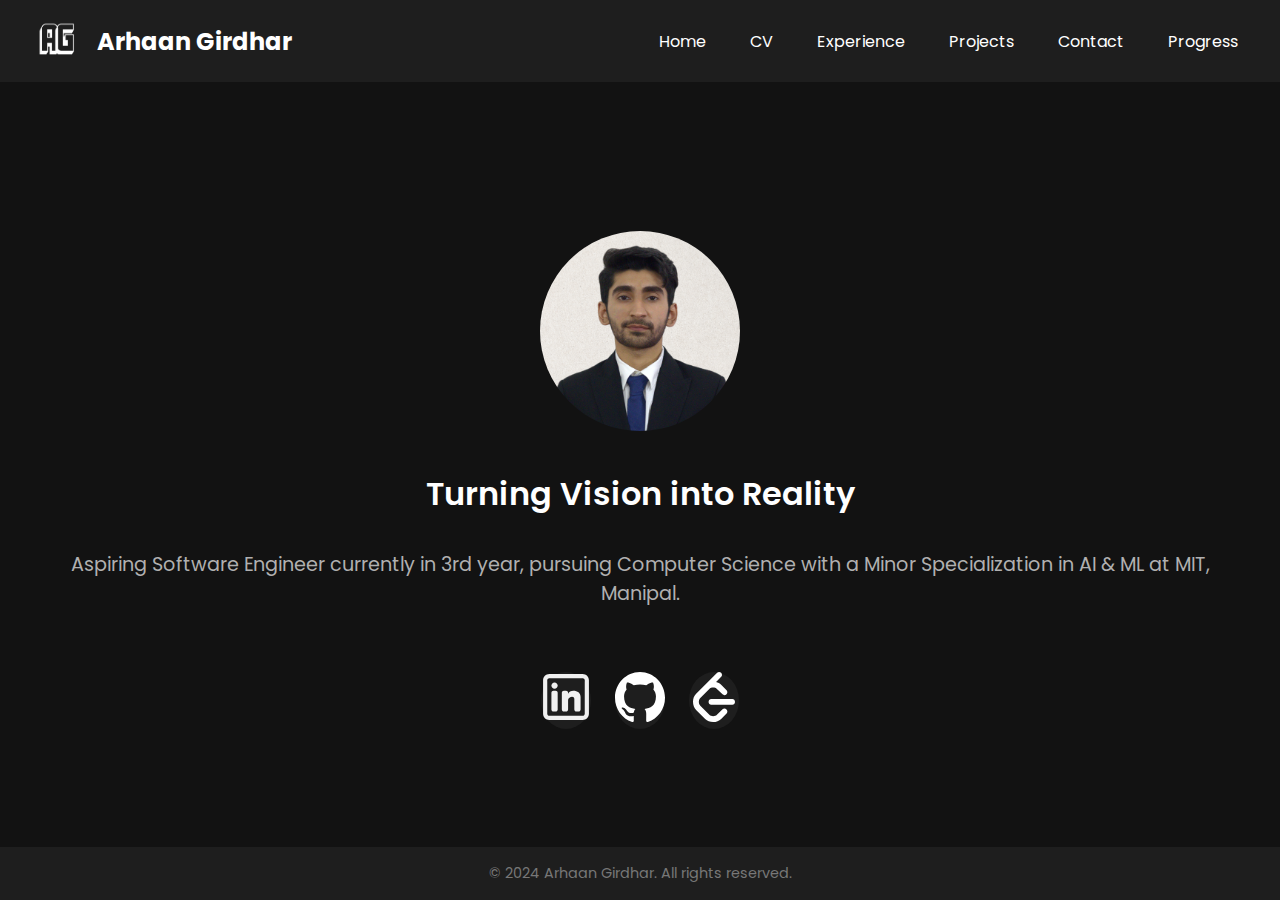
<file: index.html>
<!DOCTYPE html>
<html lang="en">

<head>
    <meta charset="UTF-8">
    <meta name="viewport" content="width=device-width, initial-scale=1.0">
    <title>Arhaan Girdhar</title>
    <link rel="Icon" type="image/png" href="assets/favicon.png">
    <!-- Google Fonts -->
    <link href="https://fonts.googleapis.com/css2?family=Poppins:wght@300;400;500;600;700&display=swap" rel="stylesheet">
    <!-- FontAwesome Icons -->
    <link rel="stylesheet" href="https://cdnjs.cloudflare.com/ajax/libs/font-awesome/6.0.0-beta3/css/all.min.css">
    <!-- External CSS -->
     <link rel="stylesheet" href="styles/main.css">
</head>

<body>
    <header>
        <div class="header-logo">
            <img src="assets/logo.png" alt="Logo of Arhaan Girdhar">
            <h1>Arhaan Girdhar</h1>
        </div>
        <nav>
            <ul id="nav-links">
                <li><a href="index.html">Home</a></li>
                <li><a href="CV.html">CV</a></li>
                <li><a href="experience.html">Experience</a></li>
                <li><a href="projects.html">Projects</a></li>
                <li><a href="contact.html">Contact</a></li>
                <li><a href="progress.html">Progress</a></li>
            </ul>
            <!-- Hamburger Icon -->
            <div class="menu-btn" id="menu-btn">
                <i class="fas fa-bars"></i>
            </div>
        </nav>
    </header>

    <main>
        <div class="main-body-1">
            <img src="assets/profile.png" alt="Photo of Arhaan Girdhar">
        </div>
        <div class="main-body-2">
            <p class="asp-text">Turning Vision into Reality</p>
            <p class="asp-text-1">Aspiring Software Engineer currently in 3rd year, pursuing Computer Science with a
                Minor Specialization in AI & ML at MIT, Manipal.</p>
        </div>
        <section class="button-outer">
            <a href="https://www.linkedin.com/in/arhaan17" target="_blank" class="social-link" aria-label="LinkedIn">
                <img class="app" src="assets/linkedin-svgrepo-com.svg" alt="LinkedIn Logo">
            </a>
            <a href="https://github.com/17arhaan" target="_blank" class="social-link" aria-label="GitHub">
                <img class="app" src="assets/github-142-svgrepo-com.svg" alt="GitHub Logo">
            </a>
            <a href="https://leetcode.com/u/arhaan17/" target="_blank" class="social-link" aria-label="LeetCode">
                <img class="app" src="assets/leetcode-svgrepo-com.svg" alt="LeetCode Logo">
            </a>
        </section>
    </main>

    <footer>
        <p>&copy; 2024 Arhaan Girdhar. All rights reserved.</p>
    </footer>

    <script src="scripts/main.js"></script>
</body>

</html>
</file>
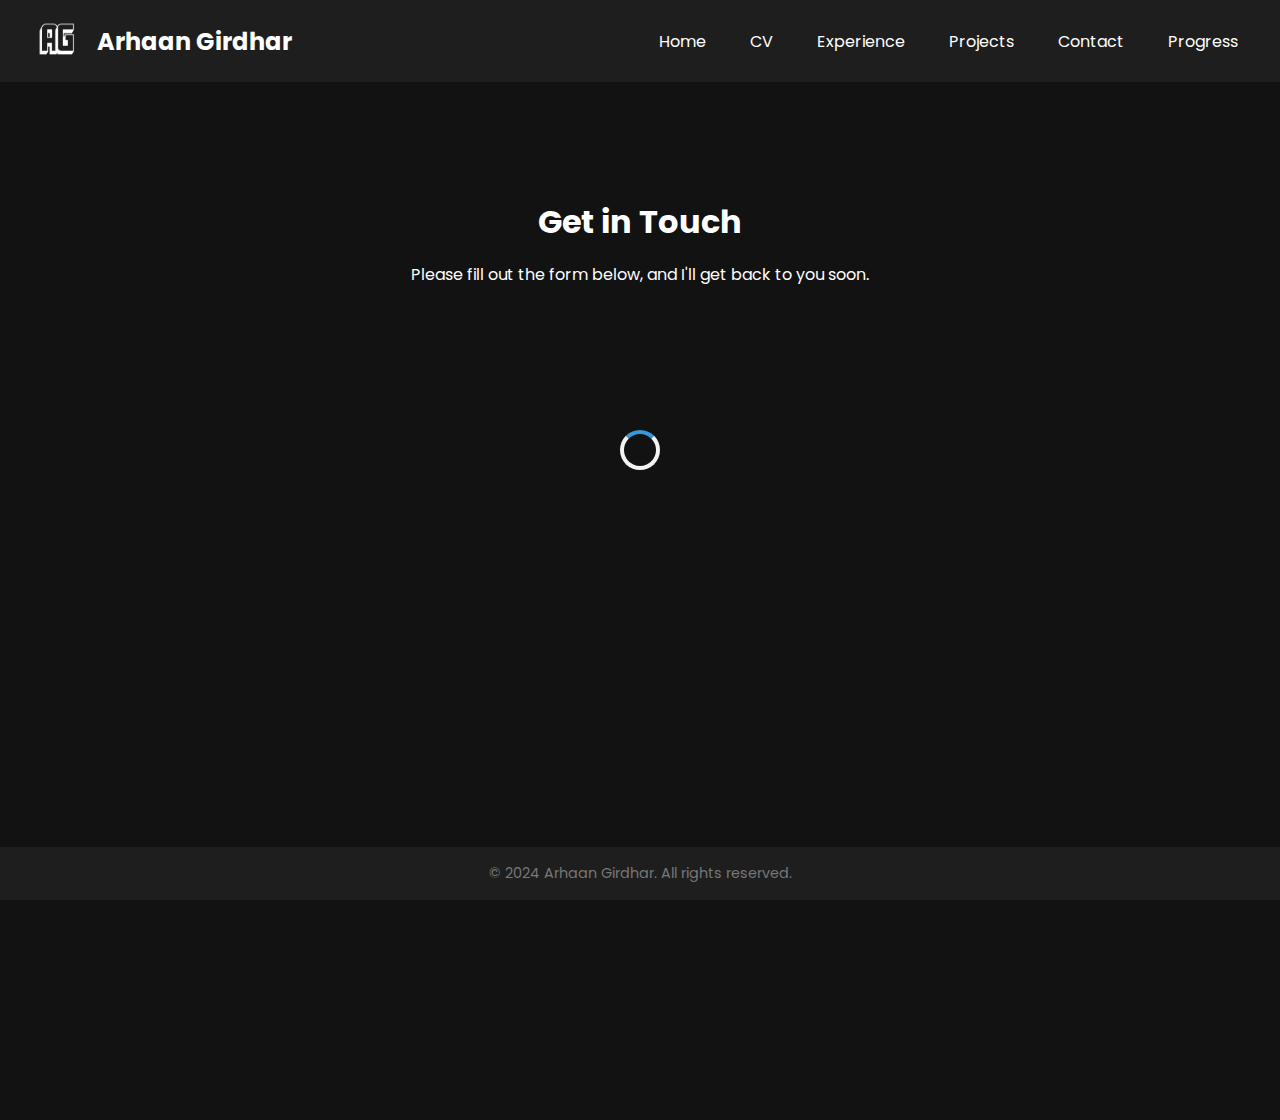
<file: contact.html>
<!DOCTYPE html>
<html lang="en">

<head>
    <meta charset="UTF-8">
    <meta name="viewport" content="width=device-width, initial-scale=1.0">
    <title>Arhaan Girdhar - Experience</title>
    <link rel="Icon" type="image/png" href="assets/favicon.png">
    <!-- Google Fonts -->
    <link href="https://fonts.googleapis.com/css2?family=Poppins:wght@300;400;500;600;700&display=swap" rel="stylesheet">

    <!-- FontAwesome Icons -->
    <link rel="stylesheet" href="https://cdnjs.cloudflare.com/ajax/libs/font-awesome/6.0.0-beta3/css/all.min.css">

    <!-- External CSS -->
    <link rel="stylesheet" href="styles/main.css">
    <link rel="stylesheet" href="styles/contact.css">
</head>

<body>
    <!-- Include header navigation -->
    <header>
        <div class="header-logo">
            <img src="assets/logo.png" alt="Logo of Arhaan Girdhar">
            <h1>Arhaan Girdhar</h1>
        </div>
        <nav>
            <!-- Hamburger menu button -->
            <div class="menu-btn" id="menu-btn">
                <i class="fas fa-bars"></i>
            </div>
            <ul id="nav-links">
                <li><a href="index.html">Home</a></li>
                <li><a href="CV.html">CV</a></li>
                <li><a href="experience.html">Experience</a></li>
                <li><a href="projects.html">Projects</a></li>
                <li><a href="contact.html">Contact</a></li>
                <li><a href="progress.html">Progress</a></li>
            </ul>
        </nav>
    </header>

    <main>
        <section class="contact-container">
            <h2>Get in Touch</h2>
            <p>Please fill out the form below, and I'll get back to you soon.</p>

            <!-- Loading Spinner -->
            <div class="loading-spinner" id="loading-spinner"></div>

            <!-- Google Form Embed -->
            <iframe src="https://docs.google.com/forms/d/e/1FAIpQLSeeUaMjWfLeMCGzbygYWd2PHF_RcojSyyNznI8b46vN2dgvKg/viewform?embedded=true" id="google-form" onload="onFormLoad()"></iframe>

            <div class="social-links">
                <a href="https://twitter.com/Arrhhaan" target="_blank"><i class="fab fa-twitter"></i></a>
                <a href="https://linkedin.com/in/arhaan17" target="_blank"><i class="fab fa-linkedin-in"></i></a>
                <a href="https://github.com/17arhaan" target="_blank"><i class="fab fa-github"></i></a>
            </div>
        </section>
    </main>

    <footer>
        <p>&copy; 2024 Arhaan Girdhar. All rights reserved.</p>
    </footer>

    <script src="scripts/hamburger.js"></script>
    <script>
        // Show the loading spinner before the form loads
        function showLoadingSpinner() {
            document.getElementById('loading-spinner').classList.add('show');
        }

        // Hide the loading spinner and make the form visible once the form is loaded
        function onFormLoad() {
            document.getElementById('loading-spinner').classList.remove('show');
            document.getElementById('google-form').classList.add('visible');
        }

        // Trigger loading spinner display when the page loads
        showLoadingSpinner();
    </script>

</body>
</html>
</file>
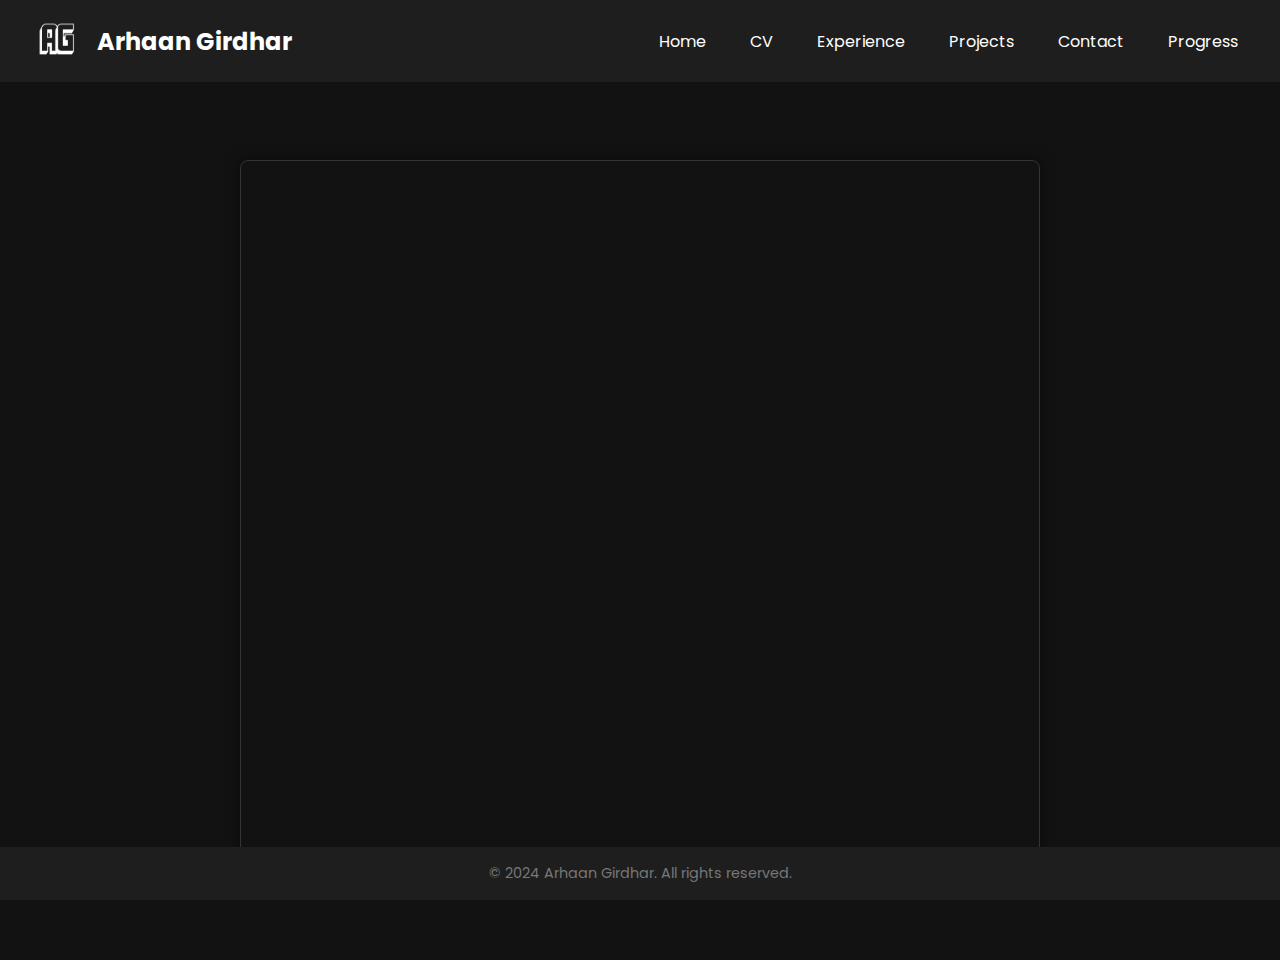
<file: CV.html>
<!DOCTYPE html>
<html lang="en">

<head>
    <meta charset="UTF-8">
    <meta name="viewport" content="width=device-width, initial-scale=1.0">
    <title>Arhaan Girdhar - Experience</title>
    <link rel="Icon" type="image/png" href="assets/favicon.png">
    <!-- Google Fonts -->
    <link href="https://fonts.googleapis.com/css2?family=Poppins:wght@300;400;500;600;700&display=swap" rel="stylesheet">

    <!-- FontAwesome Icons -->
    <link rel="stylesheet" href="https://cdnjs.cloudflare.com/ajax/libs/font-awesome/6.0.0-beta3/css/all.min.css">

    <!-- External CSS -->
    <link rel="stylesheet" href="styles/main.css">
    <link rel="stylesheet" href="styles/cv.css">
</head>

<body>
    <!-- Include header navigation -->
    <header>
        <div class="header-logo">
            <img src="assets/logo.png" alt="Logo of Arhaan Girdhar">
            <h1>Arhaan Girdhar</h1>
        </div>
        <nav>
            <!-- Hamburger menu button -->
            <div class="menu-btn" id="menu-btn">
                <i class="fas fa-bars"></i>
            </div>
            <ul id="nav-links">
                <li><a href="index.html">Home</a></li>
                <li><a href="CV.html">CV</a></li>
                <li><a href="experience.html">Experience</a></li>
                <li><a href="projects.html">Projects</a></li>
                <li><a href="contact.html">Contact</a></li>
                <li><a href="progress.html">Progress</a></li>
            </ul>
        </nav>
    </header>

    <main>
        <div class="cv-container">
            <iframe class="cv-iframe" src="assets/Arhaan_Resume.pdf" title="Arhaan Girdhar's CV" frameborder="0"></iframe>
        </div>
    </main>

    <footer>
        <p>&copy; 2024 Arhaan Girdhar. All rights reserved.</p>
    </footer>

    <!-- <script src="scripts/main.js"></script> -->
    <script src="scripts/hamburger.js"></script>
</body>

</html>
</file>
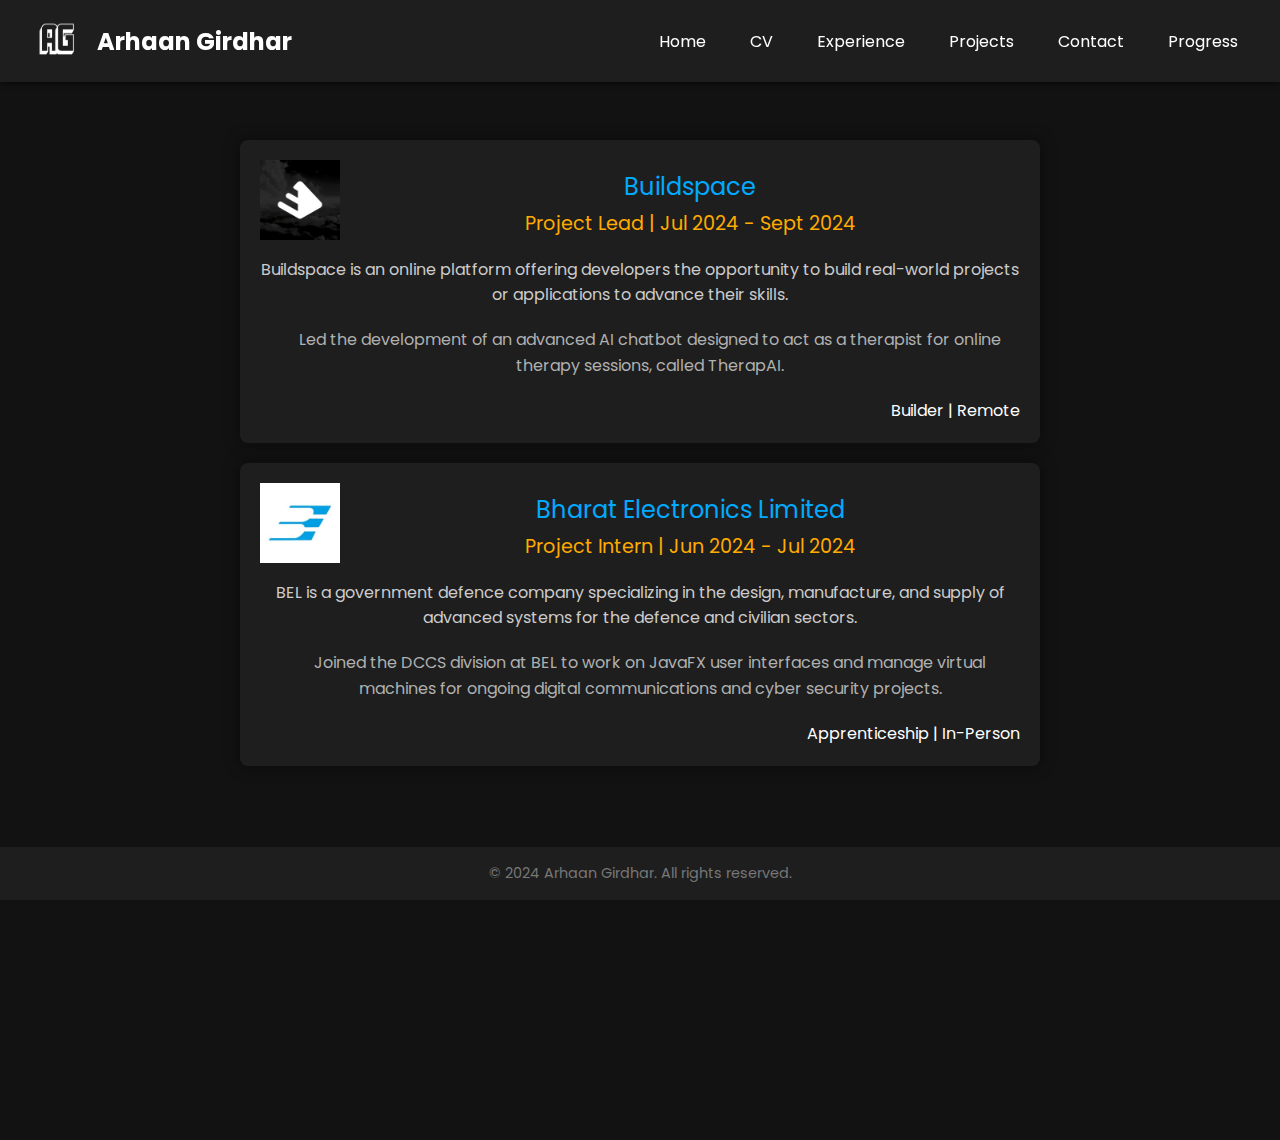
<file: experience.html>
<!DOCTYPE html>
<html lang="en">

<head>
    <meta charset="UTF-8">
    <meta name="viewport" content="width=device-width, initial-scale=1.0">
    <title>Arhaan Girdhar - Experience</title>
    <link rel="Icon" type="image/png" href="assets/favicon.png">
    <!-- Google Fonts -->
    <link href="https://fonts.googleapis.com/css2?family=Poppins:wght@300;400;500;600;700&display=swap" rel="stylesheet">

    <!-- FontAwesome Icons -->
    <link rel="stylesheet" href="https://cdnjs.cloudflare.com/ajax/libs/font-awesome/6.0.0-beta3/css/all.min.css">

    <!-- External CSS -->
    <link rel="stylesheet" href="styles/main.css">
    <link rel="stylesheet" href="styles/experience_projects.css">
</head>

<body>
    <!-- Include header navigation -->
    <header>
        <div class="header-logo">
            <img src="assets/logo.png" alt="Logo of Arhaan Girdhar">
            <h1>Arhaan Girdhar</h1>
        </div>
        <nav>
            <!-- Hamburger menu button -->
            <div class="menu-btn" id="menu-btn">
                <i class="fas fa-bars"></i>
            </div>
            <ul id="nav-links">
                <li><a href="index.html">Home</a></li>
                <li><a href="CV.html">CV</a></li>
                <li><a href="experience.html">Experience</a></li>
                <li><a href="projects.html">Projects</a></li>
                <li><a href="contact.html">Contact</a></li>
                <li><a href="progress.html">Progress</a></li>
            </ul>
        </nav>
    </header>

    <main>
        <div class="experience-container">
            <!-- Project Lead | Buildspace -->
            <div class="card">
                <div class="card-content">
                    <div class="row">
                        <div class="image-container">
                            <img src="assets/Buildspaceso_logo.jpg" alt="Buildspace logo" class="company-logo">
                        </div>
                        <div class="company-info">
                            <p>
                                <span class="card-title">
                                    <span class="company-name">Buildspace</span>
                                </span>
                            </p>
                            <p class="role">Project Lead | Jul 2024 - Sept 2024</p>
                        </div>
                    </div>
                    <p class="company-description">
                        Buildspace is an online platform offering developers the opportunity to build real-world projects or applications to advance their skills.
                    </p>
                    <ul class="responsibilities">
                        Led the development of an advanced AI chatbot designed to act as a therapist for online therapy sessions, called TherapAI.
                    </ul>
                </div>
                <div class="card-action">
                    <span>Builder | Remote</span>
                </div>
            </div>

            <!-- Internship Trainee | Bharat Electronics Limited -->
            <div class="card">
                <div class="card-content">
                    <div class="row">
                        <div class="image-container">
                            <img src="assets/BEL_logo.jpg" alt="Bharat Electronics Limited logo" class="company-logo">
                        </div>
                        <div class="company-info">
                            <p>
                                <span class="card-title">
                                    <span class="company-name">Bharat Electronics Limited</span>
                                </span>
                            </p>
                            <p class="role">Project Intern | Jun 2024 - Jul 2024</p>
                        </div>
                    </div>
                    <p class="company-description">
                        BEL is a government defence company specializing in the design, manufacture, and supply of advanced systems for the defence and civilian sectors.
                    </p>
                    <ul class="responsibilities">
                        Joined the DCCS division at BEL to work on JavaFX user interfaces and manage virtual machines for ongoing digital communications and cyber security projects.
                    </ul>
                </div>
                <div class="card-action">
                    <span>Apprenticeship | In-Person </span>
                </div>
            </div>

            <!-- Frontend Developer | IM Platform -->
            <div class="card">
                <div class="card-content">
                    <div class="row">
                        <div class="image-container">
                            <img src="assets/IM_logo.jpg" alt="Invisible Mechanics logo" class="company-logo">
                        </div>
                        <div class="company-info">
                            <p>
                                <span class="card-title">
                                    <span class="company-name">Invisible Mechanics</span>
                                </span>
                            </p>
                            <p class="role">Frontend Developer | Jan 2024 - May 2024</p>
                        </div>
                    </div>
                    <p class="company-description">
                        IM is an online teaching platform designed for JEE aspirants, offering hybrid learning to help students enhance their performance.
                    </p>
                    <ul class="responsibilities">
                        Served as a frontend developer, crafting a user-friendly website for IM with a contemporary UI and responsive design to guarantee an optimal viewing experience on different devices.
                </div>
                <div class="card-action">
                    <span>Freelance | Hybrid</span>
                </div>
            </div>
        </div>
    </main>

    <footer>
        <p>&copy; 2024 Arhaan Girdhar. All rights reserved.</p>
    </footer>

    <script src="scripts/experience.js"></script>
    <script src="scripts/hamburger.js"></script>
</body>

</html>
</file>
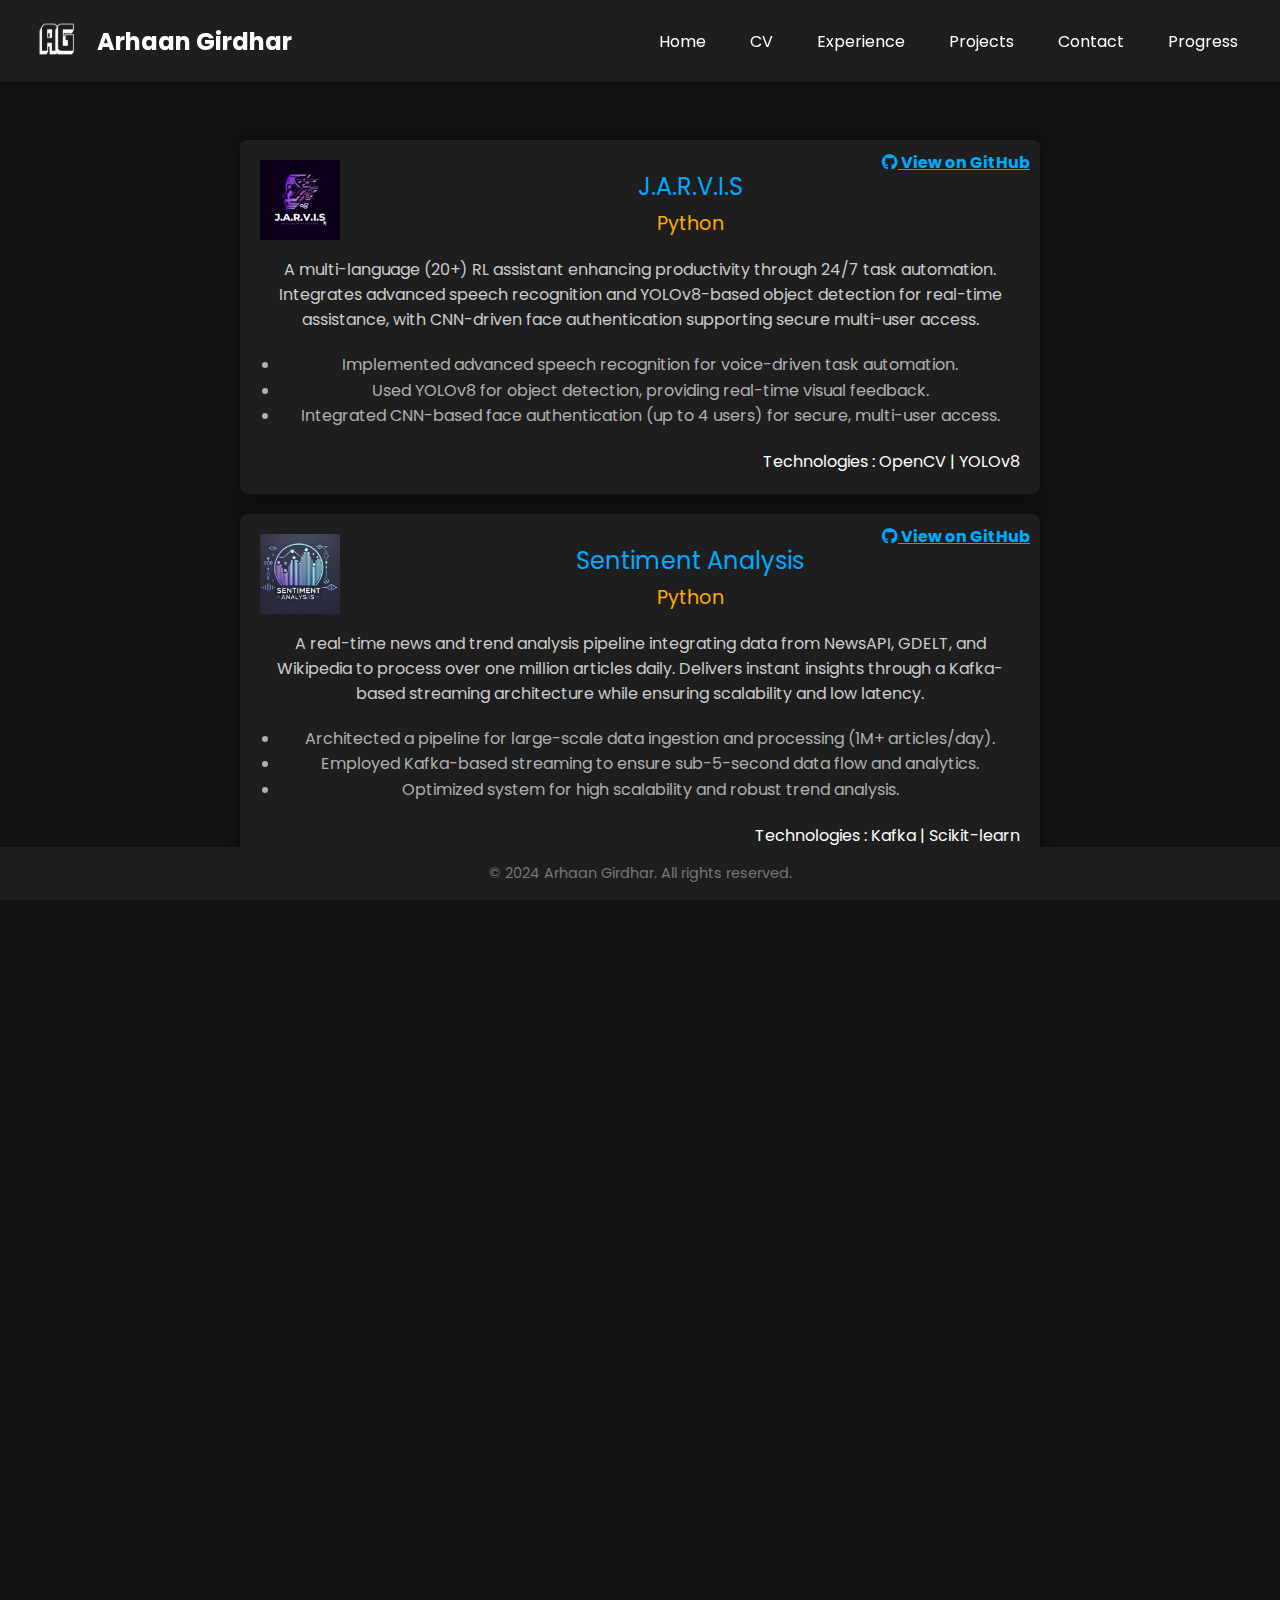
<file: projects.html>
<!DOCTYPE html>
<html lang="en">
<head>
  <meta charset="UTF-8">
  <meta name="viewport" content="width=device-width,initial-scale=1.0">
  <title>Arhaan Girdhar - Experience</title>
  <link rel="Icon" type="image/png" href="assets/favicon.png">
  <!-- Google Fonts -->
  <link href="https://fonts.googleapis.com/css2?family=Poppins:wght@300;400;500;600;700&display=swap" rel="stylesheet">
  <!-- FontAwesome Icons -->
  <link rel="stylesheet" href="https://cdnjs.cloudflare.com/ajax/libs/font-awesome/6.0.0-beta3/css/all.min.css">
  <!-- External CSS -->
  <link rel="stylesheet" href="styles/main.css">
  <link rel="stylesheet" href="styles/experience_projects.css">
</head>
<body>
  <!-- Include header navigation -->
  <header>
    <div class="header-logo">
      <img src="assets/logo.png" alt="Logo of Arhaan Girdhar">
      <h1>Arhaan Girdhar</h1>
    </div>
    <nav>
      <!-- Hamburger menu button -->
      <div class="menu-btn" id="menu-btn">
        <i class="fas fa-bars"></i>
      </div>
      <ul id="nav-links">
        <li><a href="index.html">Home</a></li>
        <li><a href="CV.html">CV</a></li>
        <li><a href="experience.html">Experience</a></li>
        <li><a href="projects.html">Projects</a></li>
        <li><a href="contact.html">Contact</a></li>
        <li><a href="progress.html">Progress</a></li>
      </ul>
    </nav>
  </header>

  <main>
    <div class="experience-container">
      <!-- JARVIS Project -->
      <div class="card">
        <div class="card-content">
          <div class="card-github" style="position: absolute; top: 10px; right: 10px;">
            <a href="https://github.com/17arhaan/J.A.R.I.S" target="_blank" style="color: #00aaff; font-weight: bold;">
              <i class="fab fa-github"></i> View on GitHub
            </a>
          </div>
          <div class="row">
            <div class="image-container">
              <img src="assets/J.A.R.V.I.S.png" alt="JARVIS Logo" class="company-logo">
            </div>
            <div class="company-info">
              <p>
                <span class="card-title">
                  <span class="company-name">J.A.R.V.I.S</span>
                </span>
              </p>
              <p class="role">Python</p>
            </div>
          </div>
          <p class="company-description">
            A multi-language (20+) RL assistant enhancing productivity through 24/7 task automation. Integrates 
            advanced speech recognition and YOLOv8-based object detection for real-time assistance, with CNN-driven 
            face authentication supporting secure multi-user access.
          </p>
          <ul class="responsibilities">
            <li>Implemented advanced speech recognition for voice-driven task automation.</li>
            <li>Used YOLOv8 for object detection, providing real-time visual feedback.</li>
            <li>Integrated CNN-based face authentication (up to 4 users) for secure, multi-user access.</li>
          </ul>
        </div>
        <div class="card-action" style="justify-content: flex-start;">
          <span>Technologies : OpenCV | YOLOv8</span>
        </div>
      </div>

      <!-- Sentiment Analysis Project -->
      <div class="card">
        <div class="card-content">
          <div class="card-github" style="position: absolute; top: 10px; right: 10px;">
            <a href="https://github.com/17arhaan/Sentiment_Analysis" target="_blank" style="color: #00aaff; font-weight: bold;">
              <i class="fab fa-github"></i> View on GitHub
            </a>
          </div>
          <div class="row">
            <div class="image-container">
              <img src="assets/Sentiment.webp" alt="Sentiment Analysis Logo" class="company-logo">
            </div>
            <div class="company-info">
              <p>
                <span class="card-title">
                  <span class="company-name">Sentiment Analysis</span>
                </span>
              </p>
              <p class="role">Python</p>
            </div>
          </div>
          <p class="company-description">
            A real-time news and trend analysis pipeline integrating data from NewsAPI, GDELT, 
            and Wikipedia to process over one million articles daily. Delivers instant insights 
            through a Kafka-based streaming architecture while ensuring scalability and low 
            latency.
          </p>
          <ul class="responsibilities">
            <li>Architected a pipeline for large-scale data ingestion and processing (1M+ articles/day).</li>
            <li>Employed Kafka-based streaming to ensure sub-5-second data flow and analytics.</li>
            <li>Optimized system for high scalability and robust trend analysis.</li>
          </ul>
        </div>
        <div class="card-action" style="justify-content: flex-start;">
          <span>Technologies : Kafka | Scikit-learn</span>
        </div>
      </div>

      <!-- Finance Tracker Project (W.E.A.L.T.H) -->
      <div class="card">
        <div class="card-content">
          <div class="card-github" style="position: absolute; top: 10px; right: 10px;">
            <a href="https://github.com/17arhaan/W.E.A.L.T.H" target="_blank" style="color: #00aaff; font-weight: bold;">
              <i class="fab fa-github"></i> View on GitHub
            </a>
          </div>
          <div class="row">
            <div class="image-container">
              <img src="assets/wealth.webp" alt="W.E.A.L.T.H Logo" class="company-logo">
            </div>
            <div class="company-info">
              <p>
                <span class="card-title">
                  <span class="company-name">W.E.A.L.T.H</span>
                </span>
              </p>
              <p class="role">ReactJS | RESTful API</p>
            </div>
          </div>
          <p class="company-description">
            A personalized finance and investment tracking platform. Analyzes user spending 
            patterns and market data to provide budgeting insights, forecasted expenses, 
            and recommended savings strategies.
          </p>
          <ul class="responsibilities">
            <li>Built a responsive ReactJS dashboard with integrated RESTful APIs.</li>
            <li>Implemented data visualization for real-time budgeting and goal tracking.</li>
            <li>Deployed a PostgreSQL database for secure and scalable user data management.</li>
          </ul>
        </div>
        <div class="card-action" style="justify-content: flex-start;">
          <span>Technologies : PostgreSQL | Chart.js</span>
        </div>
      </div>

      <!-- TherapAI Project -->
      <div class="card">
        <div class="card-content">
          <div class="card-github" style="position: absolute; top: 10px; right: 10px;">
            <a href="https://github.com/17arhaan/TherapAI" target="_blank" style="color: #00aaff; font-weight: bold;">
              <i class="fab fa-github"></i> View on GitHub
            </a>
          </div>
          <div class="row">
            <div class="image-container">
              <img src="assets/TherapAI.png" alt="TherapAI Logo" class="company-logo">
            </div>
            <div class="company-info">
              <p>
                <span class="card-title">
                  <span class="company-name">TherapAI</span>
                </span>
              </p>
              <p class="role">Python</p>
            </div>
          </div>
          <p class="company-description">
            An AI-driven application providing personalized mental health support through empathetic 
            and intuitive conversations. By leveraging advanced natural language processing, TherapAI 
            helps users manage their mental health with real-time, adaptive interactions.
          </p>
          <ul class="responsibilities">
            <li>Led a 5-member team at Buildspace to develop an advanced AI chatbot for therapy sessions.</li>
            <li>Implemented agile workflows, increasing chatbot response accuracy by 40% and reducing response time by 50%.</li>
            <li>Deployed conversational NLP models and integrated empathetic response mechanisms for a more human-like user experience.</li>
          </ul>
        </div>
        <div class="card-action" style="justify-content: flex-start;">
          <span>Technologies : OpenAI | Flask</span>
        </div>
      </div>

      <!-- SnakeML Project -->
      <div class="card">
        <div class="card-content">
          <div class="card-github" style="position: absolute; top: 10px; right: 10px;">
            <a href="https://github.com/17arhaan/Snake_CV_ML" target="_blank" style="color: #00aaff; font-weight: bold;">
              <i class="fab fa-github"></i> View on GitHub
            </a>
          </div>
          <div class="row">
            <div class="image-container">
              <img src="assets/SnakeAI.webp" alt="SnakeML Logo" class="company-logo">
            </div>
            <div class="company-info">
              <p>
                <span class="card-title">
                  <span class="company-name">SnakeML</span>
                </span>
              </p>
              <p class="role">Python</p>
            </div>
          </div>
          <p class="company-description">
            A modern take on the classic Snake game in Python (Pygame), featuring hand gesture 
            recognition via OpenCV. Also includes a web-based version built with React, offering 
            keyboard, AI, or gesture-based controls for a unique multi-mode gameplay experience.
          </p>
          <ul class="responsibilities">
            <li>Developed AI-driven gameplay and gesture-controlled movements using OpenCV.</li>
            <li>Created a responsive React web version for cross-platform accessibility.</li>
            <li>Integrated multiple control modes (manual, AI, gesture) for enhanced user engagement.</li>
          </ul>
        </div>
        <div class="card-action" style="justify-content: flex-start;">
          <span>Technologies :OpenCV | Pygame/span>
        </div>
      </div>
    </div>
  </main>

  <footer>
    <p>&copy; 2024 Arhaan Girdhar. All rights reserved.</p>
  </footer>

  <script src="scripts/experience.js"></script>
  <script src="scripts/hamburger.js"></script>
</body>
</html>
</file>
<file: styles/main.css>
* {
    margin: 0;
    padding: 0;
    box-sizing: border-box;
}

html, body {
    height: 100%;
    margin: 0;
}

body {
    font-family: 'Poppins', sans-serif;
    display: flex;
    flex-direction: column;
    justify-content: space-between;
    background-color: #121212;
    color: #ffffff;
}

header {
    background-color: #1e1e1e;
    padding: 1rem 2rem;
    display: flex;
    align-items: center;
    justify-content: space-between;
    flex-wrap: wrap;
    position: fixed;
    top: 0;
    width: 100%;
    z-index: 1000;
    transition: all 0.3s ease;
}

.header-logo {
    display: flex;
    align-items: center;
}

.header-logo img {
    width: 50px;
    margin-right: 15px;
}

.header-logo h1 {
    font-size: 1.5rem;
}

nav ul {
    list-style: none;
    display: flex;
    margin: 0;
    padding: 0;
    gap: 1.5rem;
}

nav ul li a {
    text-decoration: none;
    color: #ffffff;
    font-size: 1rem;
    transition: color 0.3s, background-color 0.3s, padding 0.3s;
    padding: 5px 10px;
    border-radius: 4px;
}

nav ul li a:hover {
    color: #00aaff;
    background-color: #333;
    padding: 8px 12px;
}

/* Hide the menu button by default */
.menu-btn {
    display: none;
}

@media (max-width: 768px) {
    nav ul {
        list-style: none;
        display: none; /* Hide the menu items by default */
        flex-direction: column;
        gap: 1rem;
        width: 100%;
        position: absolute;
        top: 60px;
        left: 0;
        background-color: #1e1e1e;
        padding: 1rem;
        z-index: 999;
    }

    nav ul.show {
        display: flex; /* Show the menu items when the "show" class is added */
    }

    nav ul li a {
        font-size: 1.2rem;
        padding: 10px 15px;
    }

    /* Menu button appears on smaller screens */
    .menu-btn {
        display: block;
        cursor: pointer;
        color: #fff;
        position: absolute;
        right: 20px;
        top: 20px;
    }

    .menu-btn i {
        font-size: 1.5rem;
    }
}

main {
    flex: 1;
    display: flex;
    flex-direction: column;
    align-items: center;
    justify-content: center;
    padding: 5rem 2rem;
    text-align: center;
    margin-top: 60px; /* To avoid content being overlapped by fixed header */
}

.main-body-1 img {
    width: 200px;
    height: 200px;
    border-radius: 50%;
    object-fit: cover;
}

.asp-text {
    font-size: 2rem;
    font-weight: 600;
    margin: 2rem 0;
}

.asp-text-1 {
    font-size: 1.2rem;
    margin-bottom: 2rem;
    color: #b0b0b0;
}

.button-outer {
    display: flex;
    justify-content: center;
    gap: 1.5rem;
    margin-top: 2rem;
    flex-wrap: wrap;
}

.social-link {
    display: inline-block;
    background-color: #1e1e1e;
    border-radius: 50%;
    transition: background-color 0.3s, transform 0.3s;
}

.social-link:hover {
    background-color: #00aaff;
    transform: scale(1.1);
}

.app {
    width: 50px;
    height: 50px;
    filter: invert(100%); /* Make the icons white */
}

footer {
    background-color: #1e1e1e;
    color: #777;
    text-align: center;
    padding: 1rem 0.5rem;
    width: 100%;
    transition: all 0.3s ease;
    position: fixed;
    bottom: 0;
    z-index: 1000;
}

footer p {
    font-size: 0.9rem;
    transition: color 0.3s ease;
}

footer p:hover {
    color: #ffffff;
}
</file>
<file: styles/contact.css>
/* Body and HTML */
body, html {
    margin: 0;
    padding: 0;
    height: 100%;
    font-family: 'Poppins', sans-serif;
    background-color: #121212;
    overflow: auto; /* Allow scrolling */
}

/* Header */
header {
    background-color: #1e1e1e;
    padding: 1rem 2rem;
    display: flex;
    align-items: center;
    justify-content: space-between;
    flex-wrap: wrap;
    position: fixed;
    top: 0;
    width: 100%;
    z-index: 1000;
    transition: all 0.3s ease;
}

.header-logo {
    display: flex;
    align-items: center;
}

.header-logo img {
    width: 50px;
    margin-right: 15px;
}

.header-logo h1 {
    font-size: 1.5rem;
}

nav ul {
    list-style: none;
    display: flex;
    margin: 0;
    padding: 0;
    gap: 1.5rem;
}

nav ul li a {
    text-decoration: none;
    color: #ffffff;
    font-size: 1rem;
    transition: color 0.3s, background-color 0.3s, padding 0.3s;
    padding: 5px 10px;
    border-radius: 4px;
}

nav ul li a:hover {
    color: #00aaff;
    background-color: #333;
    padding: 8px 12px;
}

/* Mobile menu button */
.menu-btn {
    display: none;
}

@media (max-width: 768px) {
    nav ul {
        list-style: none;
        display: none; /* Hide the menu items by default */
        flex-direction: column;
        gap: 1rem;
        width: 100%;
        position: absolute;
        top: 60px;
        left: 0;
        background-color: #1e1e1e;
        padding: 1rem;
        z-index: 999;
    }

    nav ul.show {
        display: flex; /* Show the menu items when the "show" class is added */
    }

    nav ul li a {
        font-size: 1.2rem;
        padding: 10px 15px;
    }

    /* Menu button appears on smaller screens */
    .menu-btn {
        display: block;
        cursor: pointer;
        color: #fff;
        position: absolute;
        right: 20px;
        top: 20px;
    }

    .menu-btn i {
        font-size: 1.5rem;
    }
}

/* Main content and form container */
.contact-container {
    display: flex;
    flex-direction: column;
    align-items: center;
    justify-content: center;
    min-height: 100vh;
    padding: 2rem;
    background-color: #121212;
    max-width: 1200px;
    margin: 0 auto;
    width: 100%;
}

.contact-container h2 {
    color: white;
    font-size: 2rem;
    margin-bottom: 1rem;
}

.contact-container p {
    color: white;
    font-size: 1rem;
    text-align: center;
    margin-bottom: 20px;
}

/* Make the iframe responsive and centered */
.contact-container iframe {
    width: 100%;
    max-width: 1000px;
    height: 600px;
    border: none;
    margin-top: 20px;
    box-shadow: 0px 10px 20px rgba(0, 0, 0, 0.3);
    border-radius: 8px;
    opacity: 0;
    transition: opacity 0.5s ease;
}

.contact-container iframe.visible {
    opacity: 1;
}

.contact-container iframe:hover {
    transform: scale(1.05);
}

/* Social media links */
.social-links {
    display: flex;
    justify-content: center;
    gap: 20px;
    margin-top: 20px;
}

.social-links a {
    color: white;
    font-size: 24px;
    text-decoration: none;
    transition: transform 0.3s ease, color 0.3s ease;
}

.social-links a:hover {
    color: #00aaff;
    transform: scale(1.2);
}

/* Loading state (spinner) */
.loading-spinner {
    display: none;
    position: absolute;
    top: 50%;
    left: 50%;
    transform: translate(-50%, -50%);
    border: 4px solid #f3f3f3; /* Light grey */
    border-top: 4px solid #3498db; /* Blue */
    border-radius: 50%;
    width: 40px;
    height: 40px;
    animation: spin 2s linear infinite;
}

@keyframes spin {
    0% { transform: rotate(0deg); }
    100% { transform: rotate(360deg); }
}

/* Show loading spinner before the form loads */
.loading-spinner.show {
    display: block;
}

footer {
    background-color: #1e1e1e;
    color: #777;
    text-align: center;
    padding: 1rem 0.5rem;
    width: 100%;
    transition: all 0.3s ease;
    position: fixed;
    bottom: 0;
    z-index: 1000;
}

footer p {
    font-size: 0.9rem;
    transition: color 0.3s ease;
}

footer p:hover {
    color: #ffffff;
}
</file>
<file: styles/cv.css>
header {
    background-color: #1e1e1e;
    padding: 1rem 2rem;
    position: fixed;
    top: 0;
    width: 100%;
    z-index: 1000;
}

.header-logo {
    display: flex;
    align-items: center;
}

.header-logo img {
    width: 50px;
    margin-right: 15px;
}

.header-logo h1 {
    font-size: 1.5rem;
}

nav ul {
    list-style: none;
    display: flex;
    gap: 1.5rem;
    margin-left: auto;
}

nav ul li a {
    text-decoration: none;
    color: #ffffff;
    font-size: 1rem;
    padding: 5px 10px;
    border-radius: 4px;
    transition: color 0.3s, background-color 0.3s;
}

nav ul li a:hover {
    color: #00aaff;
    background-color: #333;
}

body {
    font-family: 'Poppins', sans-serif;
    background-color: #121212;
    color: #ffffff;
    margin: 0;
    padding: 0;
    display: flex;
    flex-direction: column;
    min-height: 100vh;
}

/* Main content layout */
main {
    flex: 1;
    display: flex;
    align-items: center;
    justify-content: center;
    padding-top: 80px; /* Offset for fixed header */
    padding-bottom: 60px; /* Offset for fixed footer */
}

.cv-container {
    display: flex;
    justify-content: center;
    align-items: center;
    width: 100%;
    height: calc(100vh - 140px); /* Full viewport height minus header and footer */
}

.cv-iframe {
    width: 100%; /* Full width */
    max-width: 800px; /* Limit to 800px width */
    height: 80vh; /* 80% of the viewport height */
    border: 1px solid #333;
    border-radius: 8px;
    box-shadow: 0px 0px 15px rgba(0, 0, 0, 0.5); /* Optional shadow */
}

footer {
    background-color: #1e1e1e;
    color: #777;
    text-align: center;
    padding: 1rem 0.5rem;
    width: 100%;
    transition: all 0.3s ease;
    position: fixed;
    bottom: 0;
    z-index: 1000;
}

footer p {
    font-size: 0.9rem;
    transition: color 0.3s ease;
}

footer p:hover {
    color: #ffffff;
}


/* Hide the menu button by default */
.menu-btn {
    display: none;
}

@media (max-width: 768px) {
    nav ul {
        list-style: none;
        display: none; /* Hide the menu items by default */
        flex-direction: column;
        gap: 1rem;
        width: 100%;
        position: absolute;
        top: 60px;
        left: 0;
        background-color: #1e1e1e;
        padding: 1rem;
        z-index: 999;
    }

    nav ul.show {
        display: flex; /* Show the menu items when the "show" class is added */
    }
    
    nav ul li a {
        font-size: 1.2rem;
        padding: 10px 15px;
    }

    /* Menu button appears on smaller screens */
    .menu-btn {
        display: block;
        cursor: pointer;
        color: #fff;
        position: absolute;
        right: 20px;
        top: 20px;
    }

    .menu-btn i {
        font-size: 1.5rem;
    }
}
</file>
<file: styles/experience_projects.css>
/* General Page Settings */
body {
    font-family: 'Poppins', sans-serif;
    background-color: #121212;
    color: #ffffff;
    margin: 0;
    padding: 0;
    display: flex;
    flex-direction: column;
    min-height: 100vh;
}

/* Header/Nav Settings - Ensuring Compatibility */
header {
    background-color: #1e1e1e;
    padding: 1rem 2rem;
    position: fixed;
    top: 0;
    left: 0;
    right: 0;
    width: 100%;
    z-index: 1000;
    box-shadow: 0 2px 5px rgba(0, 0, 0, 0.5);
}

.header-logo {
    display: flex;
    align-items: center;
}

.header-logo img {
    width: 50px;
    margin-right: 15px;
}

.header-logo h1 {
    font-size: 1.5rem;
}

header {
    background-color: #1e1e1e;
    padding: 1rem 2rem;
    display: flex;
    align-items: center;
    justify-content: space-between;
    flex-wrap: wrap;
    position: fixed;
    top: 0;
    width: 100%;
    z-index: 1000;
    transition: all 0.3s ease;
}

.header-logo {
    display: flex;
    align-items: center;
}

.header-logo img {
    width: 50px;
    margin-right: 15px;
}

.header-logo h1 {
    font-size: 1.5rem;
}

nav ul {
    list-style: none;
    display: flex;
    margin: 0;
    padding: 0;
    gap: 1.5rem;
}

nav ul li a {
    text-decoration: none;
    color: #ffffff;
    font-size: 1rem;
    transition: color 0.3s, background-color 0.3s, padding 0.3s;
    padding: 5px 10px;
    border-radius: 4px;
}

nav ul li a:hover {
    color: #00aaff;
    background-color: #333;
    padding: 8px 12px;
}

/* Hide the menu button by default */
.menu-btn {
    display: none;
}

@media (max-width: 768px) {
    nav ul {
        list-style: none;
        display: none; /* Hide the menu items by default */
        flex-direction: column;
        gap: 1rem;
        width: 100%;
        position: absolute;
        top: 60px;
        left: 0;
        background-color: #1e1e1e;
        padding: 1rem;
        z-index: 999;
    }

    nav ul.show {
        display: flex; /* Show the menu items when the "show" class is added */
    }

    nav ul li a {
        font-size: 1.2rem;
        padding: 10px 15px;
    }

    /* Menu button appears on smaller screens */
    .menu-btn {
        display: block;
        cursor: pointer;
        color: #fff;
        position: absolute;
        right: 20px;
        top: 20px;
    }

    .menu-btn i {
        font-size: 1.5rem;
    }
}

/* Main Content Settings */
main {
    flex: 1;
    margin-top: 100px; /* Ensure main content starts below the fixed header */
    padding: 20px;
    width: 100%;
    box-sizing: border-box;
}

/* Container for Experience Cards */
.experience-container {
    width: 90%;
    max-width: 800px;
    margin: auto;
}

/* Card Styling */
.card {
    background-color: #1e1e1e;
    border-radius: 8px;
    padding: 20px;
    margin: 20px 0;
    box-shadow: 0px 0px 15px rgba(0, 0, 0, 0.5);
    color: #ffffff;
}

.card-content {
    display: flex;
    flex-direction: column;
}

.row {
    display: flex;
    align-items: center;
    gap: 20px;
}

.image-container {
    flex-shrink: 0;
}

.company-logo {
    width: 80px;
    height: 80px;
    object-fit: contain;
}

.company-info {
    flex-grow: 1;
}

.card-title .company-name {
    font-size: 1.5rem;
    color: #00aaff;
    text-decoration: none;
}

.company-name:hover {
    text-decoration: underline;
}

.role {
    font-size: 1.2rem;
    margin-top: 5px;
    color: #ffab00;
}

.company-description {
    font-size: 1rem;
    color: #cccccc;
    margin-top: 10px;
}

.responsibilities {
    margin-top: 20px;
    list-style-type: disc;
    padding-left: 20px;
    color: #b0b0b0;
    line-height: 1.6;
}

.card-action {
    margin-top: 20px;
    font-size: 1rem;
    color: #ffffff;
    text-align: right;
}

footer {
    background-color: #1e1e1e;
    color: #777;
    text-align: center;
    padding: 1rem 0.5rem;
    width: 100%;
    transition: all 0.3s ease;
    position: fixed;
    bottom: 0;
    z-index: 1000;
}

footer p {
    font-size: 0.9rem;
    transition: color 0.3s ease;
}

footer p:hover {
    color: #ffffff;
}
.card {
    opacity: 0;
    transform: translateY(50px);
    transition: opacity 0.3s ease-in-out, transform 0.3s ease-in-out;
}

.card.in-view {
    opacity: 1;
    transform: translateY(0);
}
</file>
